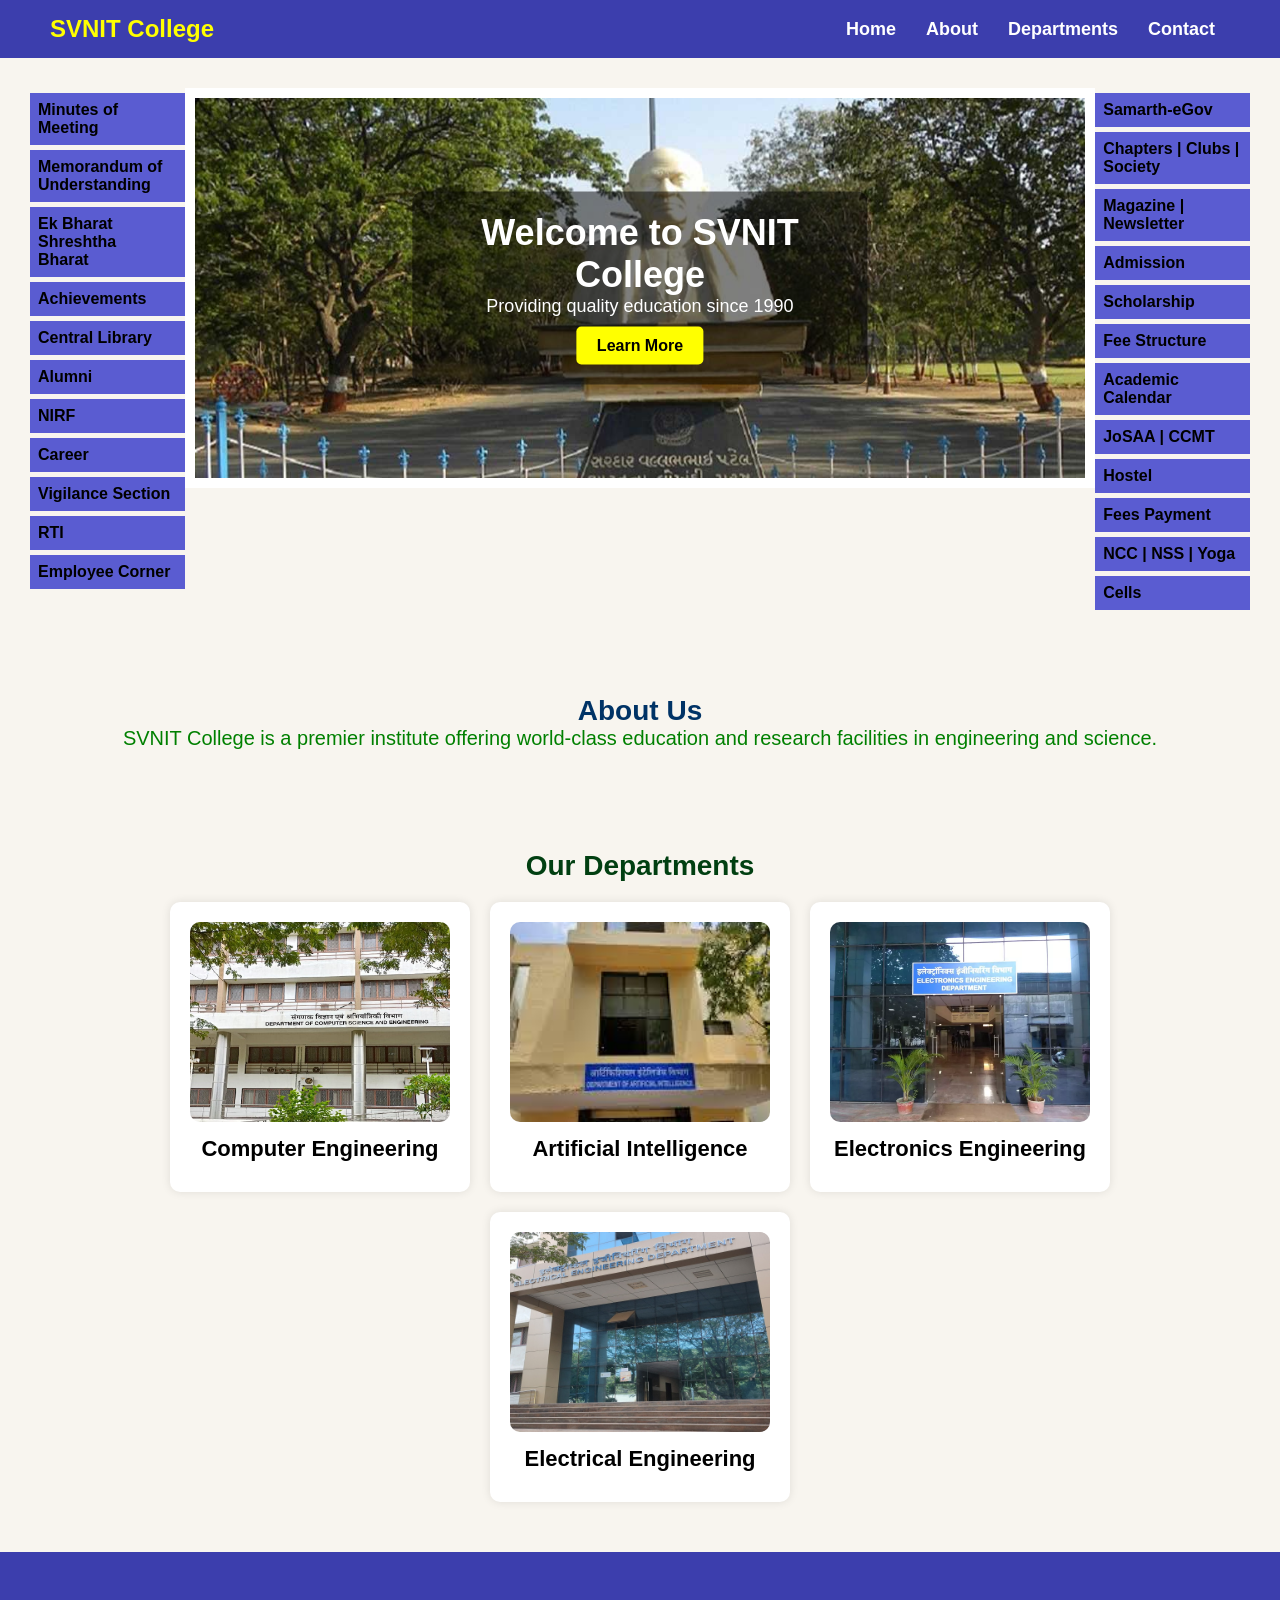
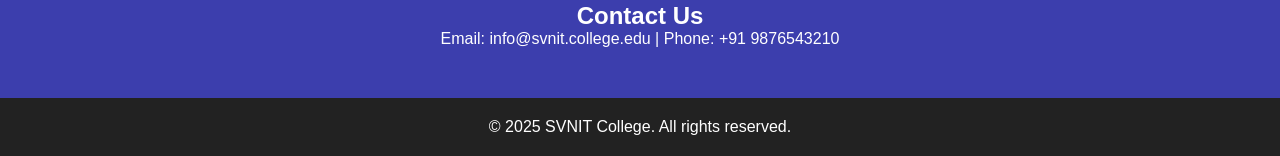
<file: ass2/index.html>
<!DOCTYPE html>
<html lang="en">
<head>
    <meta charset="UTF-8">
    <meta name="viewport" content="width=device-width, initial-scale=1.0">
    <title>XYZ College</title>
    <link rel="stylesheet" href="styles.css">
</head>
<body>

    
    <header>
        <div class="logo"> <span>SVNIT College</span></div>
        <nav>
            <ul>
                <li><a href="#home">Home</a></li>
                <li><a href="#about">About</a></li>
                <li><a href="#departments">Departments</a></li>
                <li><a href="#contact">Contact</a></li>
            </ul>
        </nav>
    </header>

    <div class="container">
        <aside class="sidebar">
            <ul>
                <li>Minutes of Meeting</li>
                <li>Memorandum of <br> Understanding</li>
                <li>Ek Bharat Shreshtha <br>Bharat</li>
                <li>Achievements</li>
                <li>Central Library</li>
                <li>Alumni</li>
                <li>NIRF</li>
                <li>Career</li>
                <li>Vigilance Section</li>
                <li>RTI</li>
                <li>Employee Corner</li>
            </ul>
        </aside>

        
    <section id="home" class="hero">
        <img src="sardar.jpeg" alt="College Building">
        <div class="hero-text">
            <h1>Welcome to SVNIT College</h1>
            <p>Providing quality education since 1990</p>
            <a href="#about" class="btn">Learn More</a>
        </div>
    </section>

        <aside class="sidebar">
            <ul>
                <li>Samarth-eGov</li>
                <li>Chapters | Clubs | Society</li>
                <li>Magazine | Newsletter</li>
                <li>Admission</li>
                <li>Scholarship</li>
                <li>Fee Structure</li>
                <li>Academic Calendar</li>
                <li>JoSAA | CCMT</li>
                <li>Hostel</li>
                <li>Fees Payment</li>
                <li>NCC | NSS | Yoga</li>
                <li>Cells</li>
            </ul>
        </aside>
    </div>


   
    <section id="about">
        <h2>About Us</h2>
        <p>SVNIT College is a premier institute offering world-class education and research facilities in engineering and science.</p>
    </section>

   
    <section id="departments">
        <h2>Our Departments</h2>
        <div class="department-list">
            <div class="department">
                <img src="csdept.jpg" alt="Computer Engineering">
                <h3>Computer Engineering</h3>
            </div>

            <div class="department">
                <img src="aidept.jpeg" alt="Artificial Intelligence">
                <h3>Artificial Intelligence</h3>
            </div>
            <div class="department">
                <img src="eced1.webp" alt="Electronics Engineering">
                <h3>Electronics Engineering</h3>
            </div>
            <div class="department">
                <img src="ee.jpeg" alt="Electrical Engineering">
                <h3>Electrical Engineering</h3>
            </div>
        </div>
    </section>

    
    <section id="contact">
        <h2>Contact Us</h2>
        <p>Email: info@svnit.college.edu | Phone: +91 9876543210</p>
    </section>

  
    <footer>
        <p>© 2025 SVNIT College. All rights reserved.</p>
    </footer>

</body>
</html>
</file>
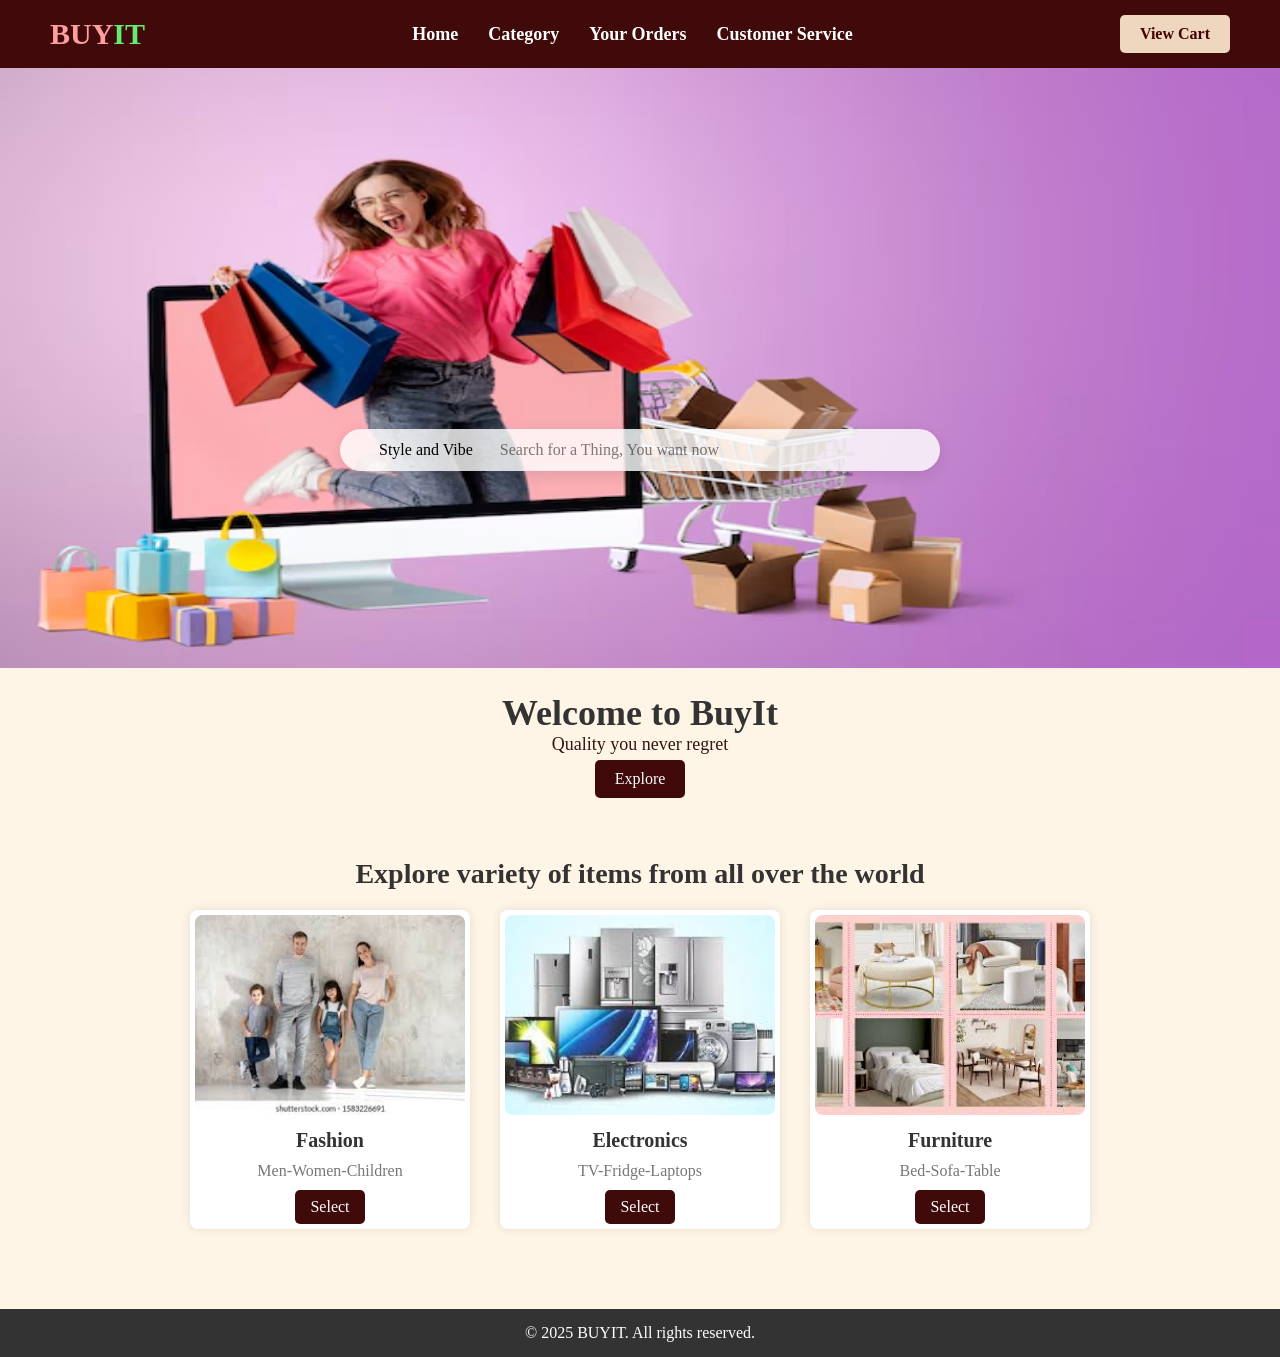
<file: ass3/index.html>
<!DOCTYPE html>
<html lang="en">
<head>
    <meta charset="UTF-8">
    <meta name="viewport" content="width=device-width, initial-scale=1.0">
    <title>Shopping Site</title>
    <link rel="stylesheet" href="styles.css">
</head>
<body>
        
    <header> 
        <nav>
            <div class="logo">BUY<span>IT</span></div>
            <ul>
                <li><a href="#home">Home</a></li>
                <li><a href="#category">Category</a></li>
                <li><a href="#yourorders">Your Orders</a></li>
                <li><a href="#contact">Customer Service</a></li>
            </ul>
            <a href="#" class="cart-btn">View Cart</a>
        </nav>
    </header>
    <div>
        <div class="search">
            <!--Location icon-->
            <i class="fa-solid fa-location-dot"></i>
            <p>Style and Vibe</p>
            <!--search icon-->
            <i class="fa-solid fa-magnifying-glass"></i>
            <input type="text" placeholder="Search for a Thing, You want now">
        </div>
    <section class="hero">
        <img src="shopping.avif" alt="Shopping poster">
    </section>
    </div>
        <div class="hero-text">
            <h1>Welcome to BuyIt</h1>
            <p>Quality you never regret</p>
            <a href="#more" class="btn">Explore</a>
        </div>
        <section class="categories">
            <h2>Explore variety of items from all over the world</h2>
            <div class="category">
                <div class="fashion">
                    <img src="fashion.jpeg" alt="Fashion">
                    <h3>Fashion</h3>
                    <p>Men-Women-Children</p>
                    <a href="#">Select</a>
                </div>
                <div class="electronics">
                    <img src="electronics.jpeg" alt="Electronics">
                    <h3>Electronics</h3>
                    <p>TV-Fridge-Laptops</p>
                    <a href="#">Select</a>
                </div>
                <div class="furniture">
                    <img src="furniture.jpeg" alt="Pasta">
                    <h3>Furniture</h3>
                    <p>Bed-Sofa-Table</p>
                    <a href="#">Select</a>
                </div>
            </div>
    </section>
    <footer>
        <p>© 2025 BUYIT. All rights reserved.</p>
    </footer>
</body>
</html>
</file>
<file: ass2/styles.css>
* {
    margin: 0;
    padding: 0;
    box-sizing: border-box;
    font-family: Arial, sans-serif;
}

body {
    background-color: #f8f5ef;
}


header {
    display: flex;
    justify-content: space-between;
    align-items: center;
    background-color: #3c3ead;
    padding: 15px 50px;
    color: #f8f5ef;
}

.logo {
    font-size: 24px;
    font-weight: bold;
}

.logo span {
    color: yellow;
}

nav ul {
    list-style: none;
    display: flex;
}

nav ul li {
    margin: 0 15px;
}

nav ul li a {
    text-decoration: none;
    color: white;
    font-size: 18px;
    font-weight: bold;
}

.hero-text:hover{
    transform:  translate(-50%, -50%) scale(1.05);
    transition: transform 0.3s ease-in-out;
}
.hero {
    position: relative;
    width: 100%;
    height: 400px;
    background: url('sardar.jpeg') no-repeat center center;
    background-size: cover;
    text-align: center;
}
.container{
    display:flex;
    align-items:stretch;
    justify-content: space-around;
    padding: 30px;
}

.sidebar{
    width:17%;
    padding: 0;
}
.sidebar ul {
    list-style: none;
    padding: 0;

}

.sidebar ul li {
    background: #5a5cd1;
    padding: 8px;
    margin: 5px 0;
    text-align: left;
    font-weight: bold;
}



.hero img {
    padding: 10px;
    width: 100%;
    height: 400px;
    object-fit: content;
    background-color: white;
}

@media screen and (max-width: 1024px) {
    .hero {
        height: 350px;
    }
}

@media screen and (max-width: 768px) {
    .hero {
        height: 300px;
    }
}

@media screen and (max-width: 480px) {
    .hero {
        height: 250px;
        background-size: contain; 
    }
}


.hero-text {
    position: absolute;
    top: 50%;
    left: 50%;
    transform: translate(-50%, -50%);
    color: white;
    background: rgba(0, 0, 0, 0.5);
    padding: 20px;
    border-radius: 10px;
}

.hero-text h1 {
    font-size: 36px;
}

.hero-text p {
    font-size: 18px;
}

.btn {
    display: inline-block;
    margin-top: 10px;
    padding: 10px 20px;
    background-color: yellow;
    color: black;
    text-decoration: none;
    border-radius: 5px;
    font-weight: bold;
}


#about {
    text-align: center;
    padding: 50px 20px;
}

#about h2 {
    font-size: 28px;
    color: #003366;
}
#about p {
    font-family: 'Franklin Gothic Medium', 'Arial Narrow', Arial, sans-serif;
    font-size: 20px;
    color: green;
}


#departments {
    text-align: center;
    padding: 50px 20px;
}
#departments h2 {
    font-size: 28px;
    color: #013f11;
    text-align:center;
    margin-bottom:20px;
}

.department-list {
    display: flex;
    justify-content: center;
    flex-wrap: wrap; 
    gap: 20px;
}

.department {
    width: 300px;
    background: white;
    padding: 20px;
    box-shadow: 0 0 10px rgba(0, 0, 0, 0.1);
    border-radius: 10px;
    text-align: center;
    transition: transform 0.5s ease-in-out;
}

.department img {
    width: 100%;
    height: 200px;
    object-fit: cover;
    border-radius: 10px;
}

@media screen and (max-width: 1024px) {
    .department {
        width: 250px; 
    }
}

@media screen and (max-width: 768px) {
    .department-list {
        flex-direction: column;  
        align-items: center;
    }
    .department {
        width: 80%; 
    }
}

@media screen and (max-width: 480px) {
    .department {
        width: 90%; 
    }
}

.department h3 {
    margin-top: 10px;
    margin-bottom: 10px;
    font-size: 22px;
    text-align: center;
}

.department:hover {
    transform: scale(1.05);
    transition: transform 0.5s ease-in-out;
}


#contact {
    text-align: center;
    padding: 50px 20px;
    background-color: #3c3ead;
    color: white;
}


footer {
    text-align: center;
    padding: 20px;
    background-color: #222;
    color: white;
    font-size: 16px;
}
</file>
<file: ass3/styles.css>
* {
    margin: 0;
    padding: 0;
    box-sizing: border-box;
    font-family:Cambria, Cochin, Georgia, Times, 'Times New Roman', serif;
}



body {
    background-color: #ffecd085;
}


nav {
    display: flex;
    justify-content: space-between;
    align-items: center;
    background-color: #380202f6;
    padding: 15px 50px;
}


.logo {
    font-size: 30px;
    font-weight: bold;
    color: #ff9e9e;
}

.logo span {
    color: rgb(100, 236, 112);
}


nav ul {
    list-style: none;
    display: flex;
    
}


nav ul li {
    margin: 0 15px;
}


nav ul li a {
    text-decoration:none;
    color: #fff;
    font-size: 18px;
    font-weight: bold;
} 


.cart-btn {
    background-color: #ffecd0e8;
    color: #420202;
    padding: 10px 20px;
    text-decoration: none;
    font-weight: bold;
    border-radius: 5px;
}
.hero {
    /* position: relative; */
    text-align: center;
    margin-top: 0px;
}


.search {
    position: absolute;
    top: 50%;
    left: 50%;
    transform: translate(-50%, -50%);
    display: flex;
    width: 50vw; /* Default width (adjusts based on screen size) */
    max-width: 600px; /* Prevents excessive width */
    padding: 12px 15px;
    align-items: center;
    justify-content: flex-start;
    border-radius: 30px;
    background-color: rgba(255, 255, 255, 0.8); /* Light transparent white */
    box-shadow: 0px 4px 15px rgba(0, 0, 0, 0.1);
}

/* Input field inside search bar */
.search input {
    outline: none;
    border: none;
    width: 70%;
    padding-left: 15px;
    font-size: 16px;
    background: transparent;
    color: black;
}

/* Adjust search icons */
.search i:first-child {
    font-size: 20px;
    color: rgb(252, 119, 119);
    padding-left: 12px;
    padding-right: 12px;
}

.search i {
    color: grey;
    padding-left: 12px;
}

/* Placeholder text */
.search input::placeholder {
    color: rgba(0, 0, 0, 0.5);
}

/* ✅ Responsive Design - Adjustments for Small Screens */
@media screen and (max-width: 768px) {
    .search {
        width: 70vw; /* Increase width for smaller screens */
        max-width: 90%; /* Ensures it doesn't get too large */
        padding: 10px 12px; /* Reduce padding */
        border-radius: 25px;
    }

    .search input {
        font-size: 14px; /* Smaller font */
    }

    .search i:first-child {
        font-size: 18px;
    }

    .search i {
        font-size: 16px;
    }
}

/* ✅ Further Adjustments for Extra Small Screens */
@media screen and (max-width: 480px) {
    .search {
        width: 85vw; /* Even wider for better usability */
        max-width: 95%; 
        padding: 8px 10px; 
        border-radius: 20px;
    }

    .search input {
        font-size: 13px;
    }

    .search i:first-child {
        font-size: 16px;
    }

    .search i {
        font-size: 14px;
    }
}

.hero img {
    width: 100%;
    max-height:600px ; 
    /* object-fit: cover; */ */
}

.hero-text {
    text-align: center;
    padding: 20px;
}

.hero-text h1 {
    font-size: 36px;
    color: #333;
}

.hero-text p {
    font-size: 18px;
    color: #331515;
}

.btn {
    display: inline-block;
    background-color: #380202f6;
    padding: 10px 20px;
    margin-top: 5px;
    color: white;
    text-decoration: none;
    border-radius: 5px;
    transition: background 0.3s;
}

.btn:hover {
    background-color: #380202f6;
}

.categories {
    text-align: center;
    padding: 40px 20px;
}


.categories h2 {
    font-size: 28px;
    color: #333;
}



.category {
    display: flex;
    justify-content: center;
    gap: 30px;
    flex-wrap: wrap;
    margin-top: 20px;
}

.category div {
    background: white;
    padding: 5px;
    border-radius: 8px;
    text-align: center;
    width: 280px;
    box-shadow: 0 0 10px rgba(0, 0, 0, 0.1);
    transition: transform 0.3s;
}


.category div:hover {
    transform: scale(1.05);
}

.category img {
    width: 100%;
    height: 200px;
    object-fit: cover;
    border-radius: 8px;
}


.category h3 {
    font-size: 20px;
    margin: 10px 0;
    color: #333;
}


.category p {
    color: #777;
}


.category a {
    display: inline-block;
    margin-top: 10px;
    padding: 8px 15px;
    background-color: #380202f6;
    color: white;
    text-decoration: none;
    border-radius: 5px;
    transition: background 0.3s;
}

.category a:hover {
    background-color: #380202f6;
}

footer {
    background-color: #333;
    color: white;
    text-align: center;
    padding: 15px 0;
    margin-top: 40px;
}
</file>
